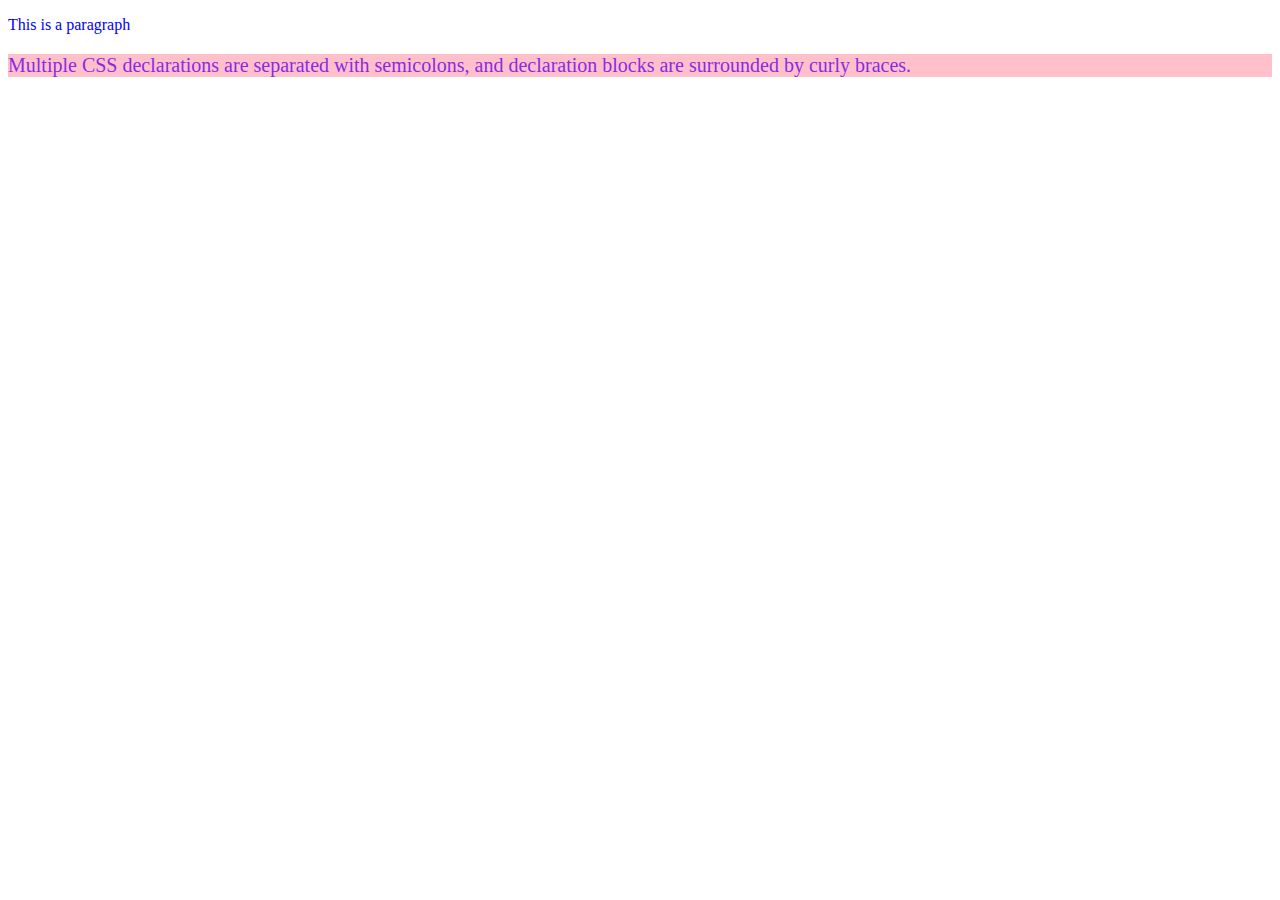
<file: CSS/01 - Intro/index.html>
<!DOCTYPE html>
<html>
  <head>
    <meta charset="utf-8">
    <meta name="viewport" content="width=device-width=1">
    <title>Intro CSS</title>
    <link rel="stylesheet" href="./styles.css" />
  <!--internal style-->
<style>
   
.container {
background-color: pink;
}
#external {
    font-size: 20px;
}
  </style>
  </head>
  <body>   
      <p style="color: blue;">This is a paragraph</p>
      <div class="container">
        <p id="external">Multiple CSS declarations are separated with semicolons, and declaration blocks are surrounded by curly braces.</p>
      </div>
    
  </body>
</html>
</file>
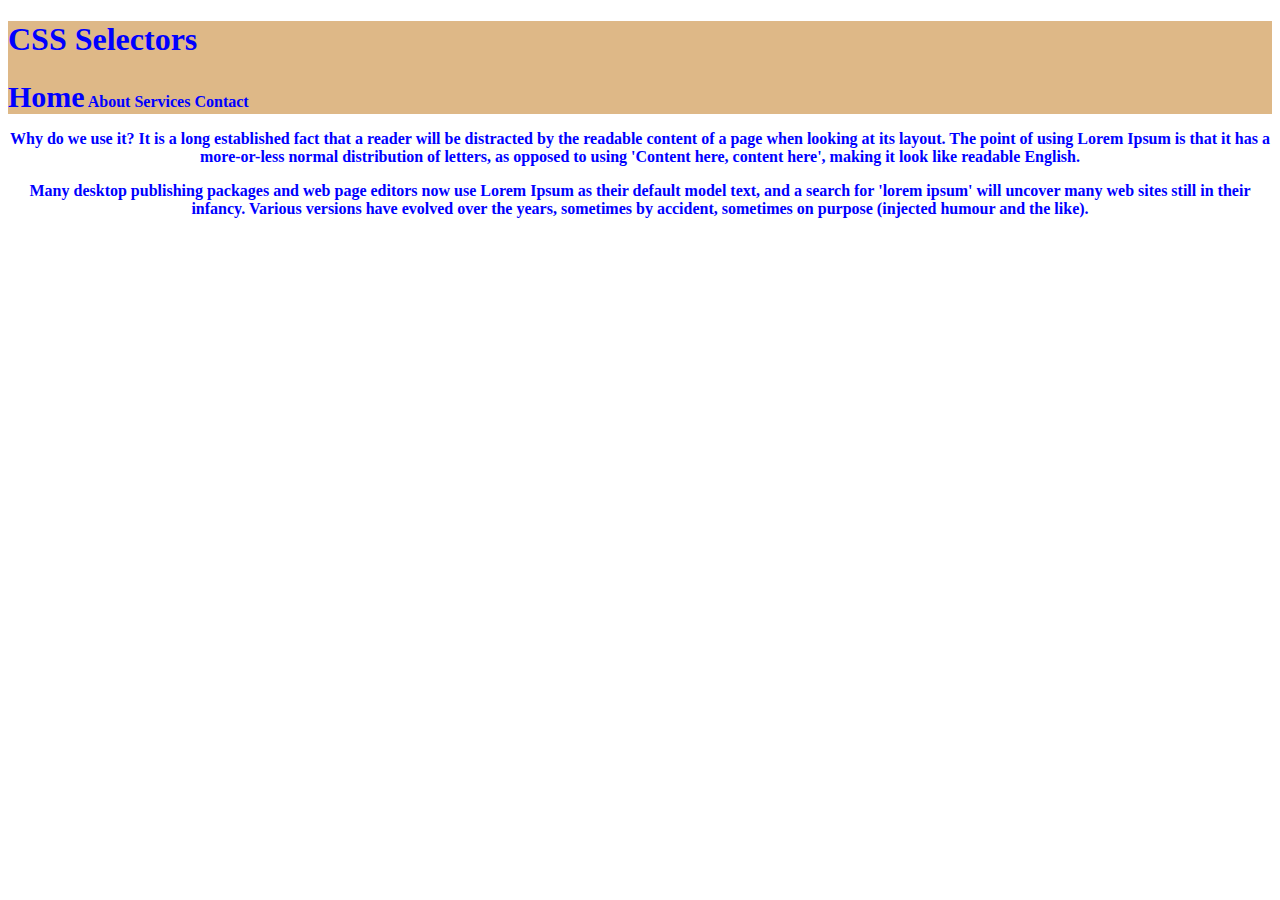
<file: CSS/02 - Selectors/index.html>
<!DOCTYPE html>
<html lang="en">
  <head>
    <meta charset="UTF-8" />
    <meta name="viewport" content="width=device-width, initial-scale=1.0" />
    <title>CSS Selectors</title>
    <link rel="stylesheet" href="style.css" />
  </head>
  <body>
    <header id="header">
      <h1>CSS Selectors</h1>
      <nav>
        <a href="#" class="nav-link large">Home</a>
        <a href="about.html" class="nav-link">About</a>
        <a href="service.html" class="nav-link">Services</a>
        <a href="contact.html" class="nav-link">Contact</a>
      </nav>
    </header>
    <p>
      Why do we use it? It is a long established fact that a reader will be
      distracted by the readable content of a page when looking at its layout.
      The point of using Lorem Ipsum is that it has a more-or-less normal
      distribution of letters, as opposed to using 'Content here, content here',
      making it look like readable English.
    </p>

    <p>
      Many desktop publishing packages and web page editors now use Lorem Ipsum
      as their default model text, and a search for 'lorem ipsum' will uncover
      many web sites still in their infancy. Various versions have evolved over
      the years, sometimes by accident, sometimes on purpose (injected humour
      and the like).
    </p>
  </body>
</html>
</file>
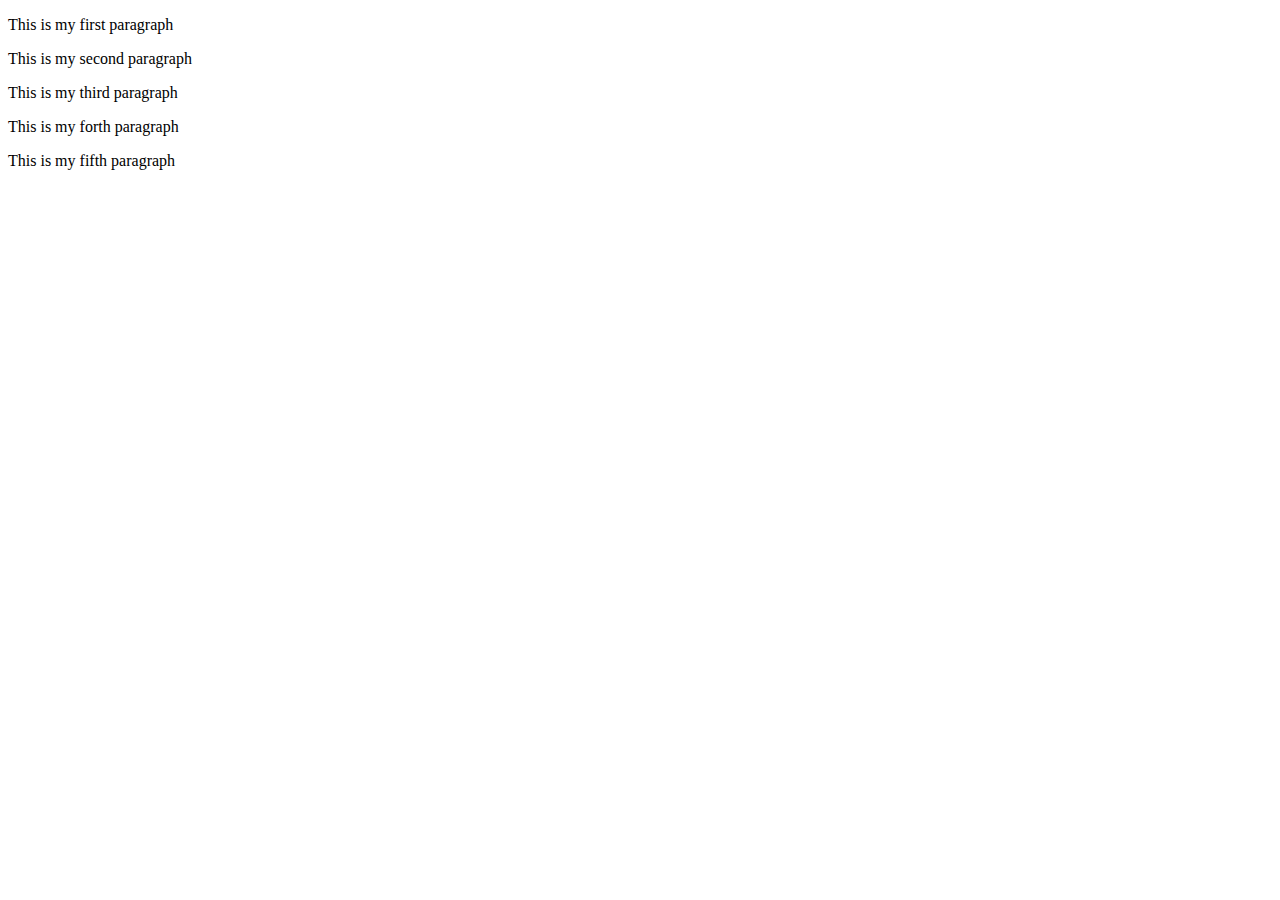
<file: CSS/05 - Font & Text/index.html>
<!DOCTYPE html>
<html lang="en">
 <head>
    <meta charset="UTF-8" />
    <meta name="viewport" content="width=device-width, initial-scale=1.0" />
    <title>CSS TEXT & Font</title>
    
  </head>
  <body>
  <!--Font family property-->
  <p>This is my first paragraph</p>  
  <p>This is my second paragraph</p> 
  <p>This is my third paragraph</p> 
  <p>This is my forth paragraph</p>
  <p>This is my fifth paragraph</p>
</body>
</html>
</file>
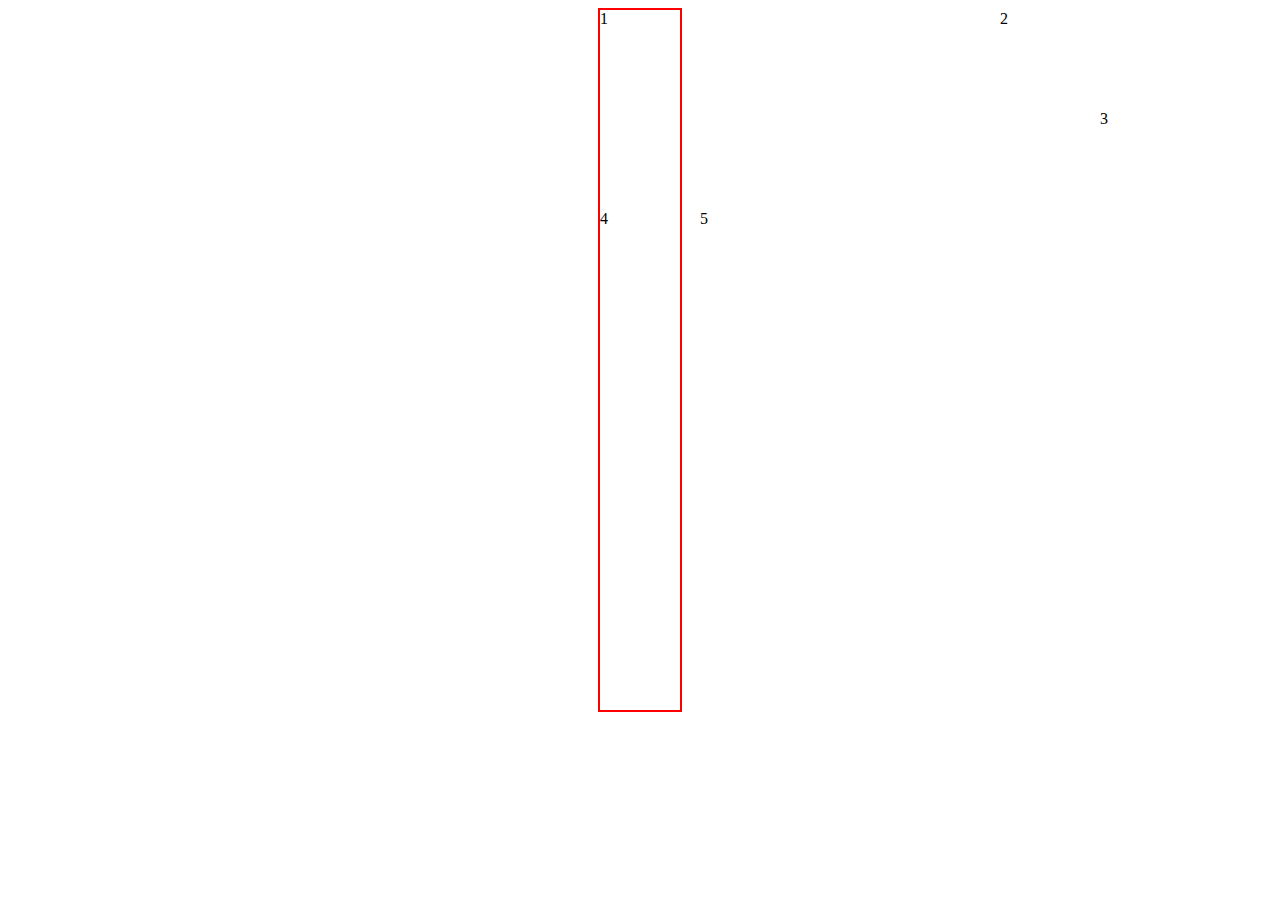
<file: CSS/12 - CSS Grid Layout/index.html>
<!DOCTYPE html>
<html lang="en">
 <head>
    <meta charset="UTF-8" />
    <meta name="viewport" content="width=device-width, initial-scale=1.0" />
    <title>CSS Grid Layout</title>
    <link rel="stylesheet" href="style.css" />
  </head>
  <body>
  <!--Font family property-->
  <div>
  <div class="container">  
  <div class="item-1">1</div> 
  <div class="item-2">2</div> 
  <div class="item-3">3</div>
  <div class="item-4">4</div>
  <div class="item-5">5</div>
</body>
</html>
</file>
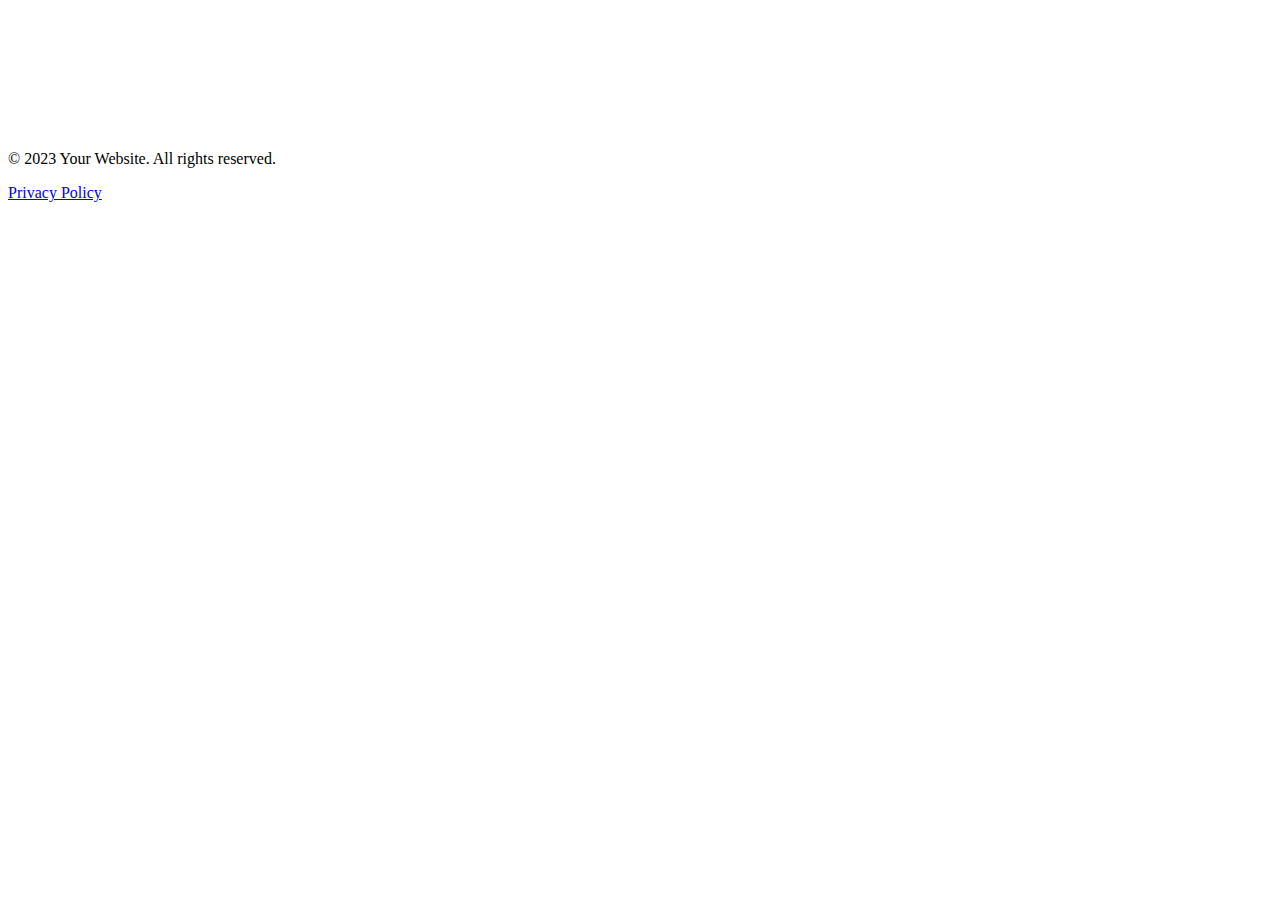
<file: HTML/05 - Display/index.html>
<!DOCTYPE html>
<html>
    <head>
<body>
    


    




<br>

 <br>

 <br>

 <br>

 <br>

<br>


<br/>
    <footer>
        <p>&copy; 2023 Your Website. All rights reserved.</p>
        <p><a href="/privacy-policy">Privacy Policy</a></p>
    </footer>

</body>
</head>
</html>
</file>
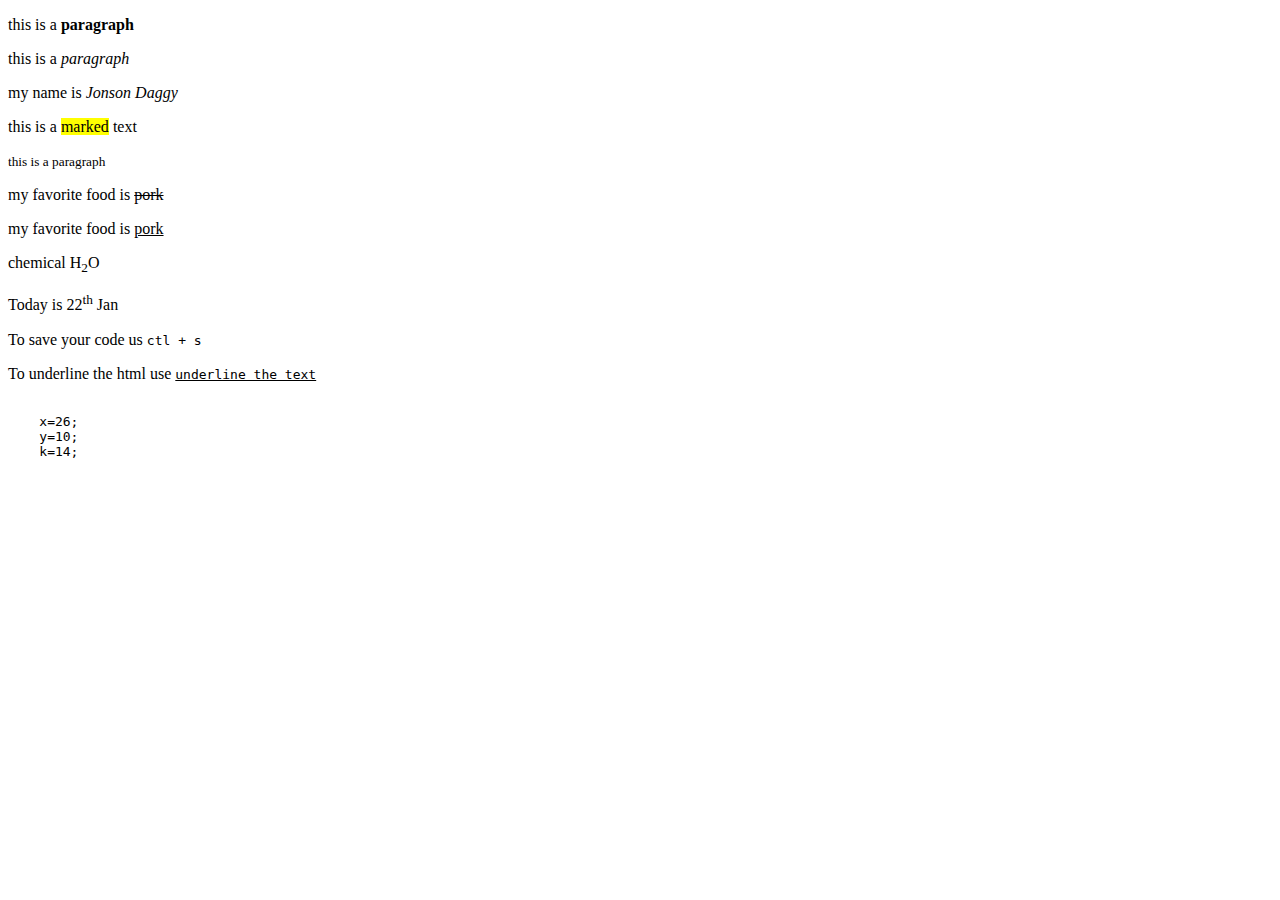
<file: HTML/06 - Formatting/index.html>
<!DOCTYPE html>
<html lang="en">
  <head>
    <meta charset="UTF-8" />
    <meta name="viewport" content="width=device-width, initial-scale=1.0" />
    <title>Formatting</title>
  </head>
  <body>
    <!--Bold element-->
    <p>this is a <b>paragraph</b></p>
    <!--Italic element-->
    <p>this is a <i>paragraph</i></p>
    <!--Em element-->
    <!--Used to emphasize names-->
    <p>my name is <em>Jonson Daggy</em></p>
    <p>this is a <mark>marked</mark> text</p>
    <!--Small element-->
    <small>this is a paragraph</small>
    <!--del element-->
    <p>my favorite food is <del>pork</del></p>
    <!--ins element-->
    <p>my favorite food is <ins>pork</ins></p>
    <!--sub element-->
    <p>chemical H<sub>2</sub>O</p>
    <!--sup-->
    <p>Today is 22<sup>th</sup> Jan</p>
    <!--kbd element-->
    <p>To save your code us <kbd>ctl + s</kbd></p>
    <!--U tag-->
    <!--code element-->
    <p>To underline the html use <code><u>underline the text</u></code></p>
 <pre>
  <code>
    x=26;
    y=10;
    k=14;
  </code>
</pre>
<p></p>
  </body>
</html>
</file>
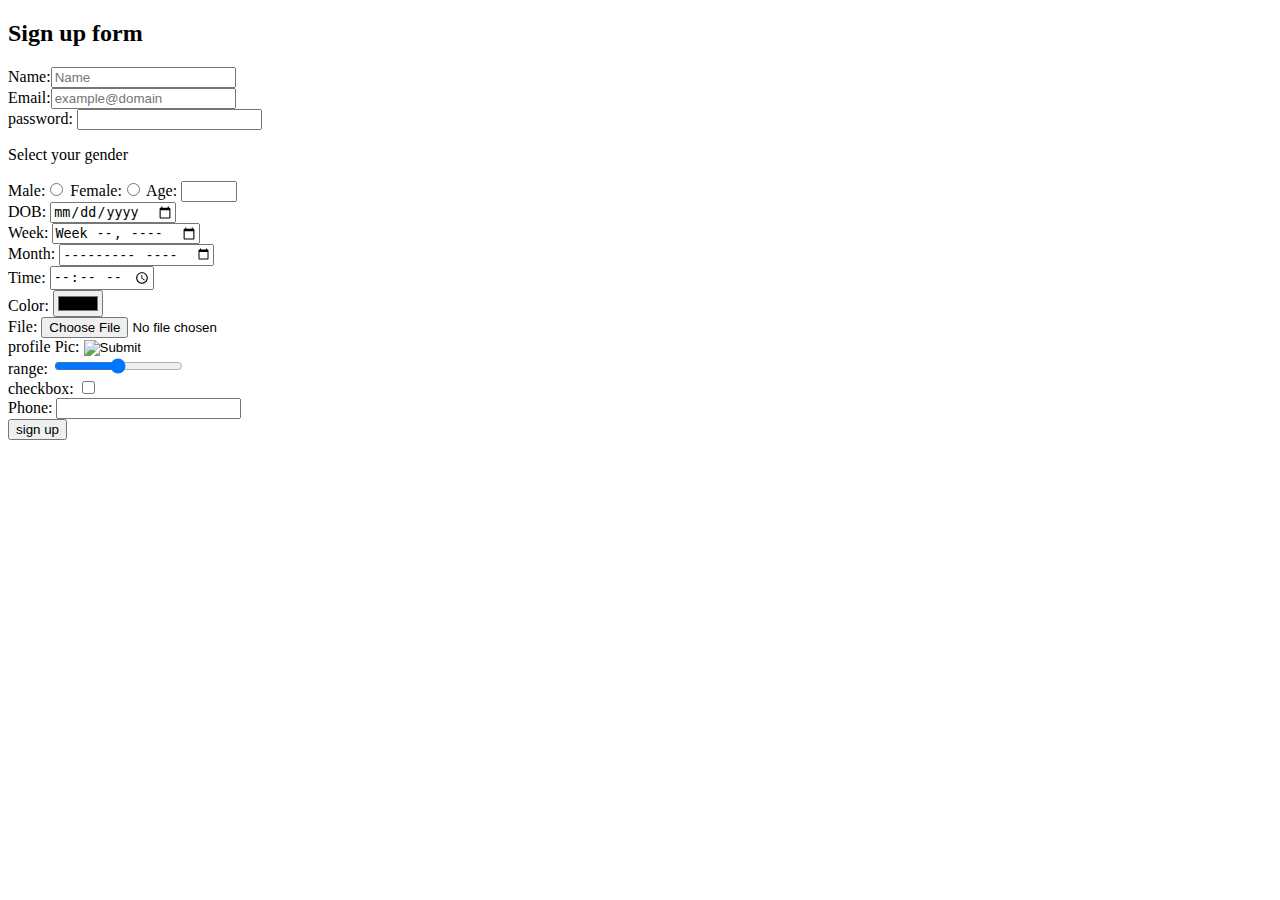
<file: HTML/07 - Forms/index.html>
<!DOCTYPE html>
<html lang="en">
  <head>
    <meta charset="UTF-8" />
    <meta name="viewport" content="width=device-width, initial-scale=1.0" />
    <title>Formatting</title>
  </head>
  <body>
    <!--Form-->
    <form>
        <!--inout is a void element-->
        <h2><b>Sign up form</b></h2>
       <label>Name:</label><input type="text" placeholder="Name" required />
        <br/>
        <label>Email:</label><input type="email" required placeholder="example@domain" /><br/>
        password: <input type="password" />
        <br/>
        <!--Radio buttons-->
<p>Select your gender</p>
       <label for="male"> Male:</label><input type="radio" name="gender" id="male">
       <label for="Female">Female:</label><input type="radio" name="gender" id="Female">
       Age: <input type="number" min="12" max="35"/>
<br/>
        DOB: <input type="date" /><br/>
        Week: <input type="week" /><br/>
        Month: <input type="month" /><br/>
        Time: <input type="time"><br/>
        Color: <input type="color"><br/>
        File: <input type="file"><br/>
        profile Pic: <input type="image"><br/>
        range: <input type="range"><br/>
        checkbox: <input type="checkbox"><br/>

        Phone: <input type="tel" /><br/>
        

       <input type="submit" value="sign up"/>
    </form>
  </body>
</html>
</file>
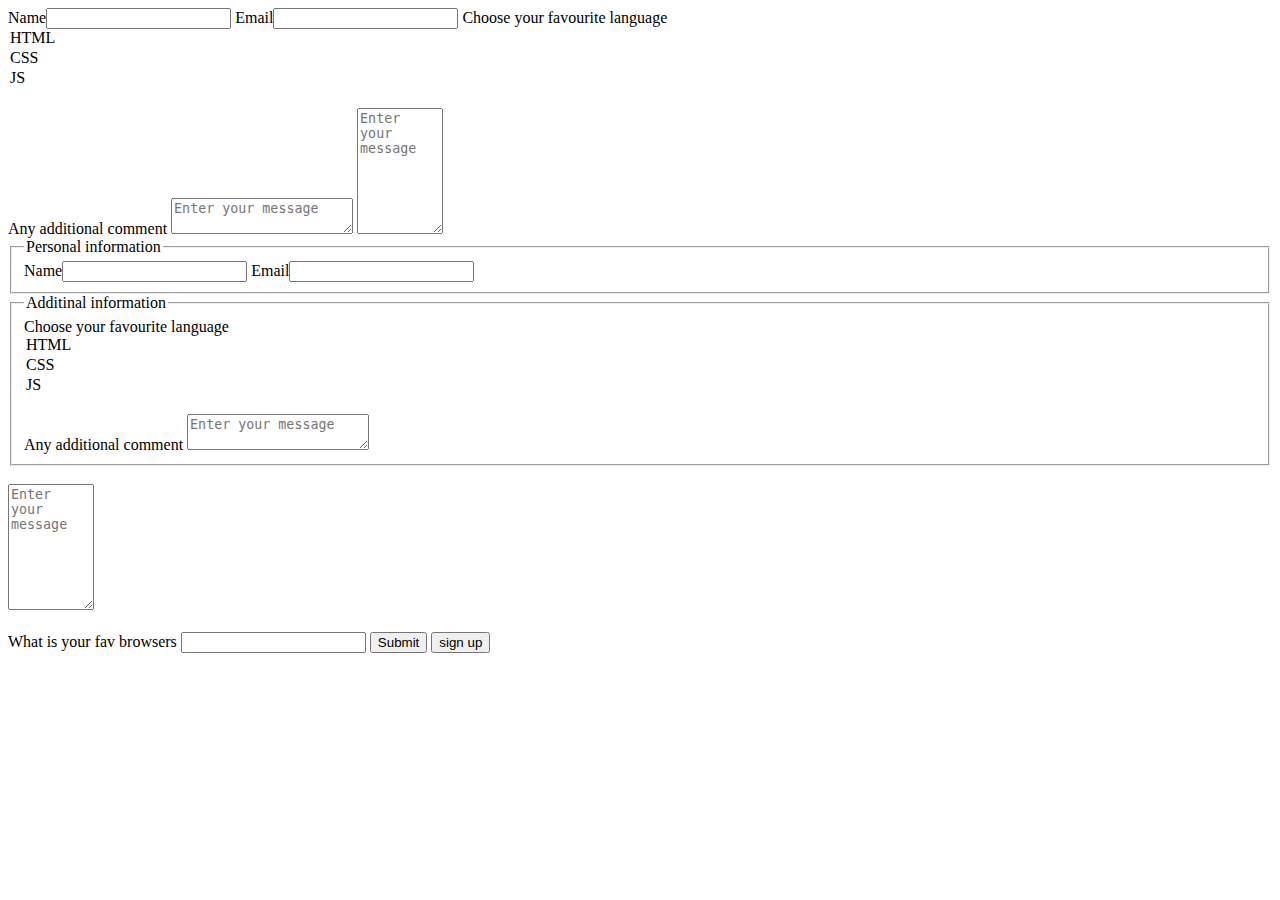
<file: HTML/08 - Forms/index.html>
<!DOCTYPE html>
<html lang="en">
  <head>
    <meta charset="UTF-8" />
    <meta name="viewport" content="width=device-width, initial-scale=1.0" />
    <title>Form</title>
  </head>
  <body>
    <form action="./index.php" method="get">
        <!--get & post
        Get method: appends the data to url. get is not safe to sent data
        Get method: has a limitation on the url
        Post methods: the data is not append to the url, it is appended to the http request.-->
    <label>Name</label><input type="Name"/>
    <label>Email</label><input type="Email"/>
    

<!--Select Elements-->
<label>Choose your favourite language</label>
<section>
    <option value="html" name="option1">HTML</option>
    <option selected value="css" name="option2">CSS</option>
    <option value="js" name="option3">JS</option>
</section><br/>


<!--Text area element-->
<label>Any additional comment</label>
<textarea placeholder="Enter your message"></textarea>
<textarea placeholder="Enter your message" rows="8" cols="8"></textarea><br/>

<!--Fieldset Element-->
<fieldset>
    <legend>Personal information</legend>
    <label>Name</label><input type="Name"/>
    <label>Email</label><input type="Email"/>
    
</fieldset>
<fieldset>
    <Legend>Additinal information</Legend>
    <label>Choose your favourite language</label>
    <section>
        <option value="html" name="option1">HTML</option>
        <option selected value="css" name="option2">CSS</option>
        <option value="js" name="option3">JS</option>
    </section><br/>
    
    
    <!--Text area element-->
    <label>Any additional comment</label>
    <textarea placeholder="Enter your message"></textarea></fieldset><br/>
    <textarea placeholder="Enter your message" rows="8" cols="8"></textarea><br/>
    
</fieldset><br/>

<!--Datalist Element-->
<label>What is your fav browsers</label>
<input list="browsers">
<datalist id="browsers">
    <option value="Firefox" ></option>
    <option value="Chrome" ></option>
    <option value="opera" ></option>
    <option value="Safari" ></option>
    <option value="Edge" ></option>
</datalist>

    <input type="submit">
    <button>sign up</button>

</form>
  </body>
</html>
</file>
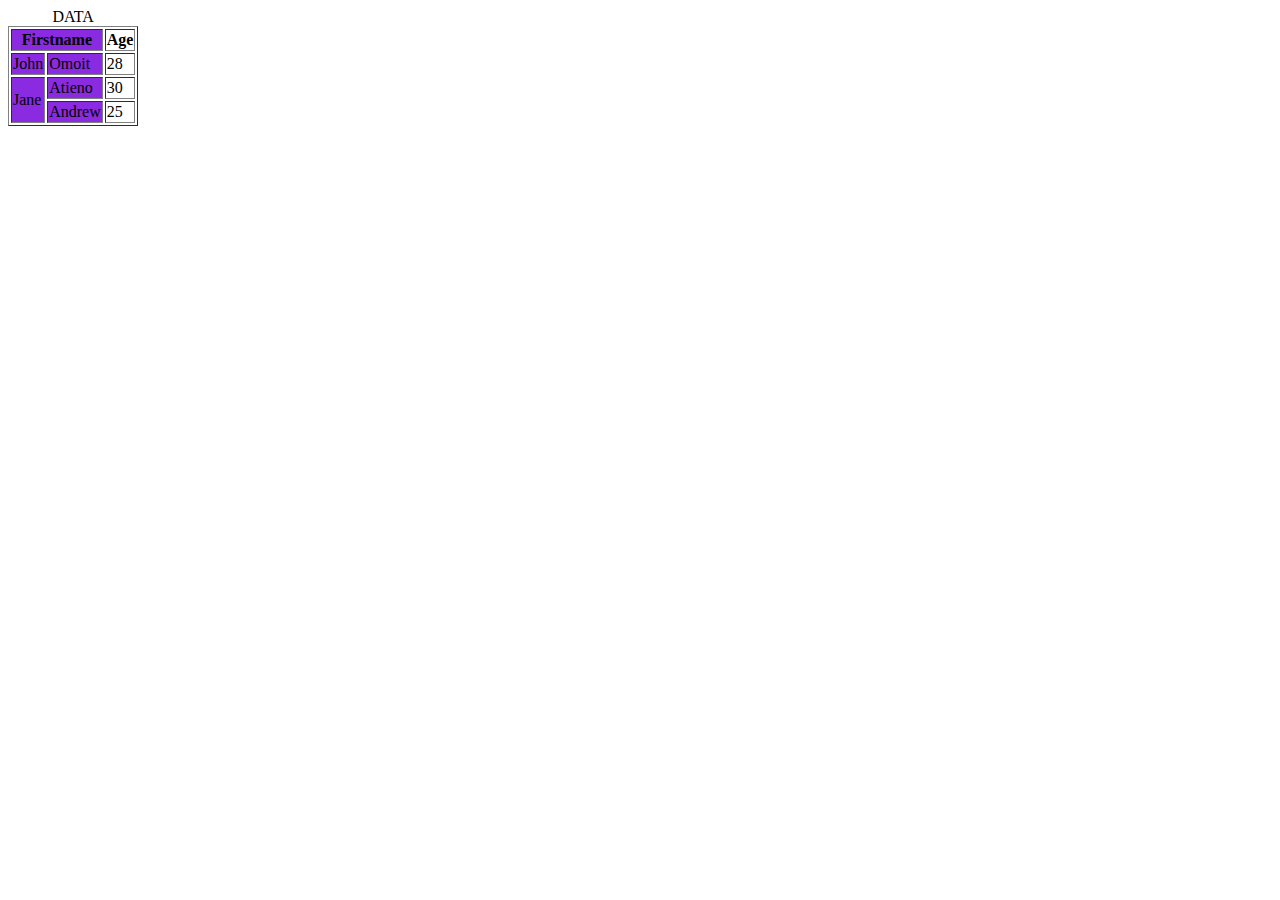
<file: HTML/09 - Tables/index.html>
<!DOCTYPE html>
<html lang="en">
  <head>
    <meta charset="UTF-8" />
    <meta name="viewport" content="width=device-width, initial-scale=1.0" />
    <title>TABLES</title>
  </head>
  <body>
    <table border="1">
        <caption>DATA<caption>
            <colgroup span="2" style="background-color: blueviolet;"></colgroup>
        <thead>
            <tr>
        <th colspan="2">Firstname</th>
        <!--<th>lastname</th>-->
        <th>Age</th>
        </tr>
        </thead>
    <tbody>
    </tr>
        <tr>
            <td>John</td>
            <td>Omoit</td>
            <td>28</td>
        </tr>
        <tr>
            <td rowspan="2">Jane</td>
            <td>Atieno</td>
            <td>30</td>
        </tr>
        <tr>
            <td>Andrew</td>
            <!--<td>Onyango</td>-->
            <td>25</td>
        </tr>
    </tbody>

<!--Table caption is the header of the information in the name-->
<!--colspan can span two columns-->
<!--rowspan spans two rows-->
<!--Colgroup is used ro style a specific columns-->



    </table>
  </body>
</html>
</file>
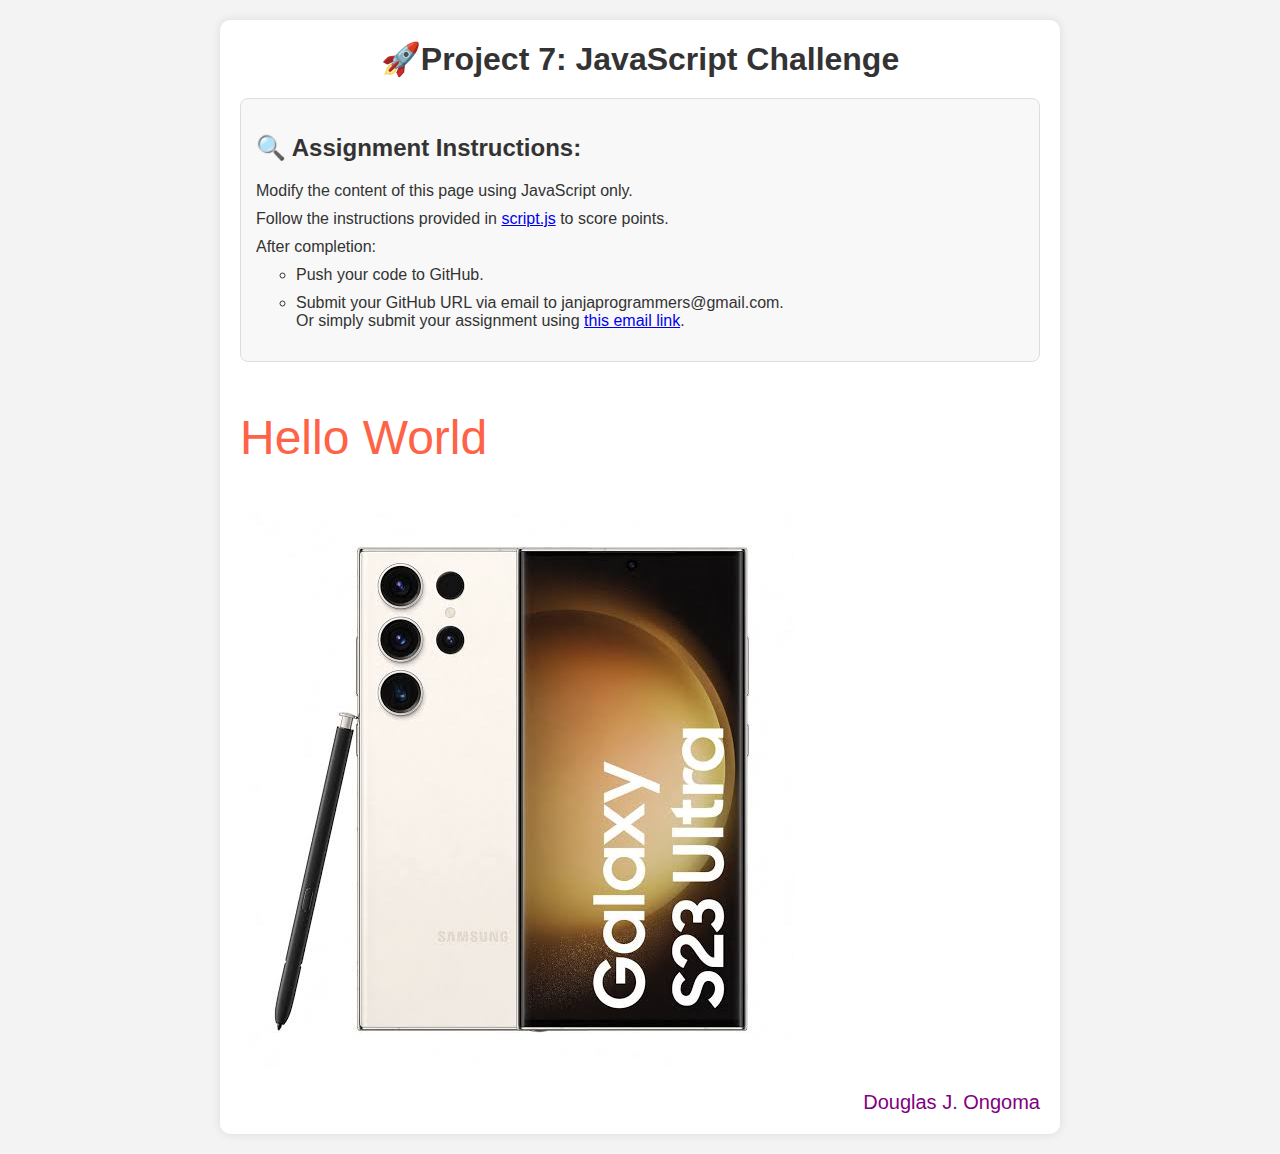
<file: JavaScript/Project 7/index.html>
<!DOCTYPE html>
<html lang="en">
  <head>
    <meta charset="UTF-8" />
    <meta name="viewport" content="width=device-width, initial-scale=1.0" />
    <title>JavaScript Creative Project</title>
    <link rel="stylesheet" href="style.css" />
  </head>
  <body>
    <div class="container">
      <!-- DO NOT MODIFY HTML CONTENT -->
      <!-- DO NOT MODIFY HTML CONTENT -->
      <!-- DO NOT MODIFY HTML CONTENT -->
      <!-- DO NOT MODIFY HTML CONTENT -->
      <header>
        <h1>🚀Project 7: JavaScript Challenge</h1>
      </header>

      <div class="card">
        <h2>🔍 Assignment Instructions:</h2>
        <ol>
          <li>Modify the content of this page using JavaScript only.</li>
          <li>
            Follow the instructions provided in
            <a href="script.js">script.js</a> to score points.
          </li>
          <li>After completion:</li>
          <ul>
            <li>Push your code to GitHub.</li>
            <li>
              Submit your GitHub URL via email to janjaprogrammers@gmail.com.
              <br />
              <span
                >Or simply submit your assignment using
                <a
                  href="mailto:janjaprogrammers@gmail.com?subject=JavaScript%20Project%20Submission&body=Here%20is%20the%20link%20to%20my%20JavaScript%20project%20submission:%20Paste%20your%20link%20here"
                  >this email link</a
                >.</span
              >
            </li>
          </ul>
        </ol>
      </div>

      <p id="paragraph">Welcome to the creative JavaScript assignment.</p>
      <div id="imageContainer"></div>

      <footer>
        <p>Your name goes here</p>
      </footer>
    </div>

    <script src="script.js"></script>
  </body>
</html>
</file>
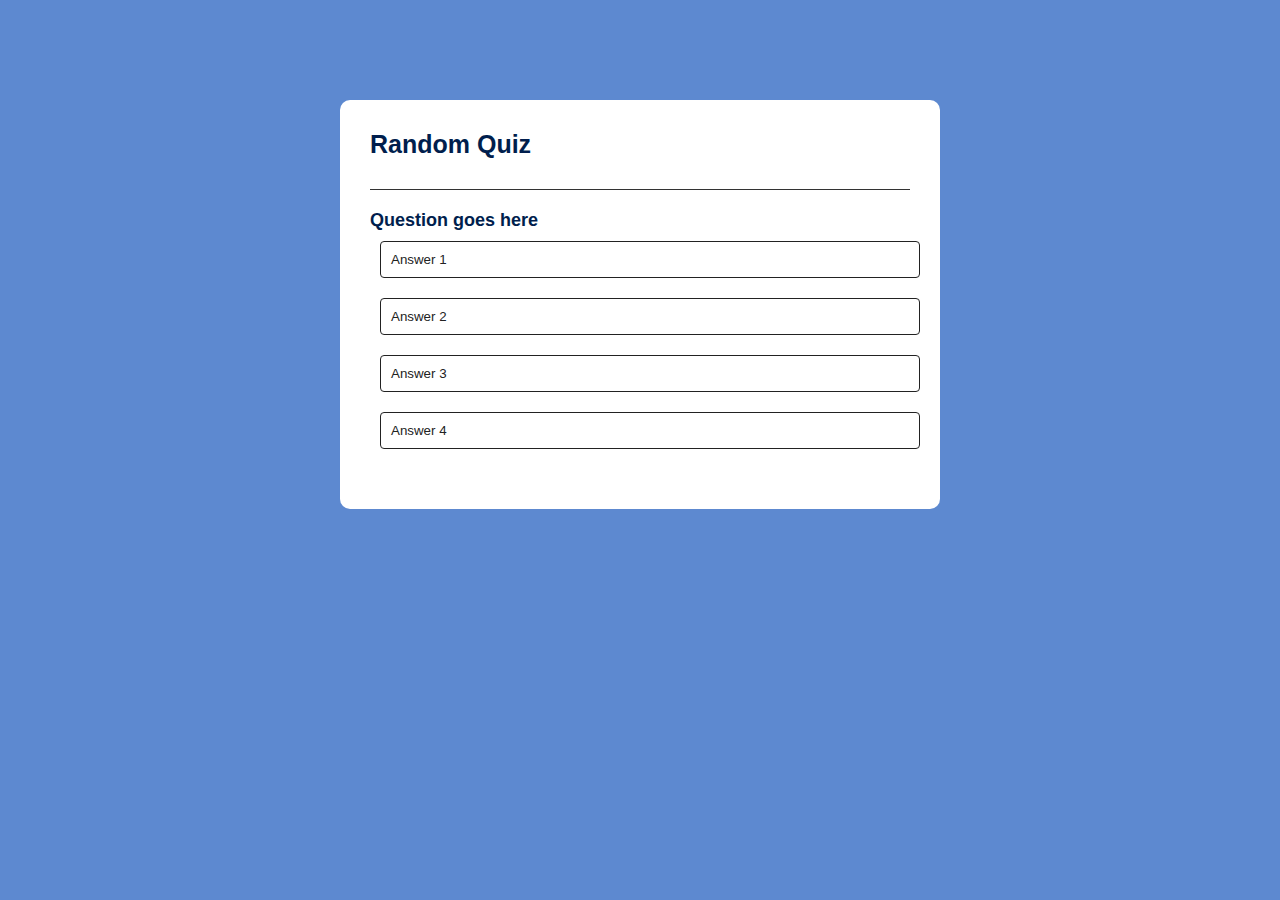
<file: Projects/02 - Quiz App/index.html>
<!DOCTYPE html>
<html lang="en">
  <head>
    <meta charset="UTF-8" />
    <meta http-equiv="X-UA-Compatible" content="IE=edge" />
    <meta name="viewport" content="width=device-width, initial-scale=1.0" />
    <title>Quiz App</title>
    <link rel="stylesheet" href="style.css" />
  </head>
  <body>
    <div class="app">
      <h1>Random Quiz</h1>
      <div class="quiz">
        <h2 id="question">Question goes here</h2>
        <div id="answer-buttons">
          <button class="btn">Answer 1</button>
          <button class="btn">Answer 2</button>
          <button class="btn">Answer 3</button>
          <button class="btn">Answer 4</button>
        </div>
        <button id="next-button">Next</button>
      </div>
    </div>
    <script src="index.js"></script>
  </body>
</html>
</file>
<file: CSS/01 - Intro/styles.css>
.container {
    background-color: red;
    font-size: 25;

    }

    #external {
        font-size: 20px;
    }
    p {
        color: blueviolet;
    }
</file>
<file: CSS/02 - Selectors/style.css>
* {
  color: blue;
}

p {
  text-align: center;
}

#header {
  background-color: burlywood;
}

.nav-link {
  text-decoration: none;
}

.large {
  font-size: 30px;
}

p,
.nav-link,
#header {
  font-weight: bold;
}
</file>
<file: CSS/12 - CSS Grid Layout/style.css>
.container{
    width: 80px;
    height: 700px;
    margin: auto;
    border: 2px solid red;
    display: grid;
    grid-template-columns:100px 100px 100px 100px 100px 100px ;
    grid-template-rows: 100px 100px 100px 100px 100px 100px;
}
.item-1{
    grid-row-start: 1/3;
    grid-column: 1/5;
}
.item-2{
    grid-row-start: 3/5;
    grid-column: 5/7; 
}
.item-3{
    grid-row-start: 1/5;
    grid-column: 6/9; 
}
</file>
<file: JavaScript/Project 7/style.css>
body {
  font-family: "Segoe UI", Tahoma, Geneva, Verdana, sans-serif;
  margin: 0;
  padding: 0;
  background-color: #f3f3f3;
  color: #333;
}

.container {
  max-width: 800px;
  margin: 20px auto;
  background-color: #fff;
  box-shadow: 0 0 10px rgba(0, 0, 0, 0.1);
  padding: 20px;
  border-radius: 10px;
}

header {
  text-align: center;
  margin-bottom: 20px;
}

header h1 {
  color: #333;
  font-size: 2em;
  margin: 0;
}

.card {
  background-color: #f8f8f8;
  border: 1px solid #ddd;
  padding: 15px;
  border-radius: 8px;
  margin-bottom: 20px;
}

.card h2 {
  color: #333;
}

ol {
  list-style-type: none;
  padding: 0;
}

ol li {
  margin-bottom: 10px;
}

/* YOUR CSS GOES HERE */
P {
  color: black;
}

/* ENDCSS */

footer {
  text-align: end;
  margin-top: 20px;
}

footer p {
  margin: 0;
  color: #777;
}
</file>
<file: Projects/02 - Quiz App/style.css>
* {
  margin: 0;
  padding: 0;
  font-family: "Poppins", sans-serif;
  box-sizing: border-box;
}

body {
  background: #5d89d0;
}

.app {
  background: #fff;
  width: 90%;
  max-width: 600px;
  margin: 100px auto 0;
  border-radius: 10px;
  padding: 30px;
}

.app h1 {
  font-size: 25px;
  color: #001e4d;
  font-weight: 600;
  border-bottom: 1px solid #333;
  padding-bottom: 30px;
}

.quiz {
  padding: 20px 0;
}

.quiz h2 {
  font-size: 18px;
  color: #001e4d;
  font-weight: 600;
}

.btn {
  background: #fff;
  color: #222;
  font-weight: 500;
  width: 100%;
  border: 1px solid #222;
  padding: 10px;
  margin: 10px;
  text-align: left;
  border-radius: 4px;
  cursor: pointer;
  transition: all 0.3s;
}

.btn:hover:not([disabled]) {
  background: #222;
  color: #fff;
}

.btn:disabled {
  cursor: no-drop;
}

#next-button {
  background: #001e4d;
  color: #fff;
  font-weight: 500;
  width: 150px;
  border: 0;
  padding: 10px;
  margin: 20px auto 0;
  border-radius: 4px;
  cursor: pointer;
  display: none;
}

.correct {
  background: #9aeabc;
}

.incorrect {
  background: #ff9393;
}
</file>
